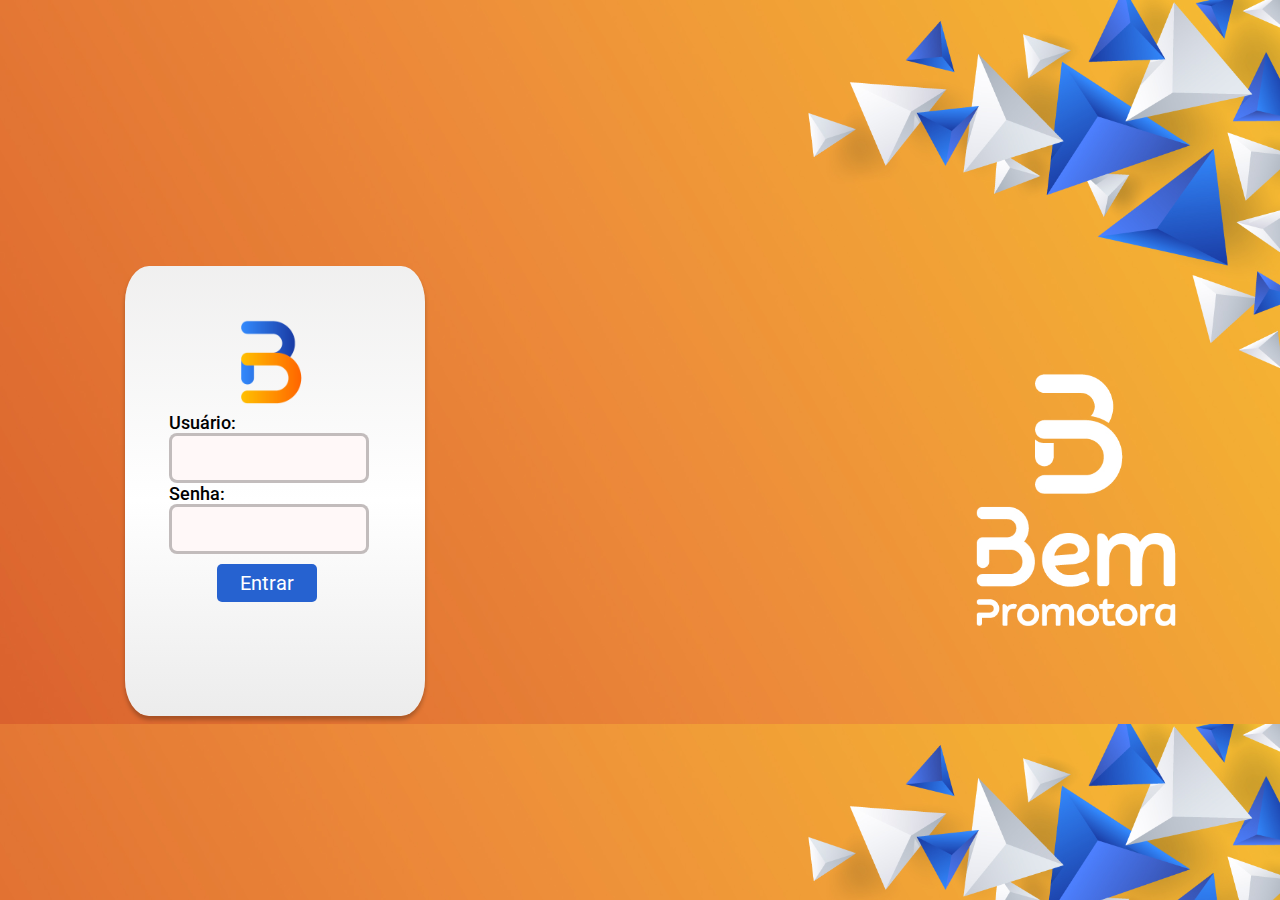
<file: pages/index.html>
<!DOCTYPE html>
<html lang="pt_br">

<head>
    <meta charset="UTF-8">
    <meta http-equiv="X-UA-Compatible" content="IE=edge">
    <meta name="viewport" content="width=device-width, initial-scale=1.0">
    <title>Login</title>

    <link rel="preconnect" href="https://fonts.googleapis.com">
    <link rel="preconnect" href="https://fonts.gstatic.com" crossorigin>
    <link href="https://fonts.googleapis.com/css2?family=Roboto:wght@500&display=swap" rel="stylesheet">

    <link rel="stylesheet" href="/styles/main.css">
</head>


<body class="fundo">

    <div id="page-home">
        <div class="content">
            <form action="">

                <fieldset>

                    <div class="login">
                        <img src="/assets/b_sem_fundo.png" alt="logomarca">

                        <label for="usuario">Usuário:</label>
                        <input type="text" name="user">

                        <label for="senha">Senha:</label>
                        <input type="password" name="password">
                        <span class="lnr lnr-eye"></span>


                </fieldset>



                <button>Entrar</button>

            </form>

        </div>

    </div>





</body>


</html>
</file>
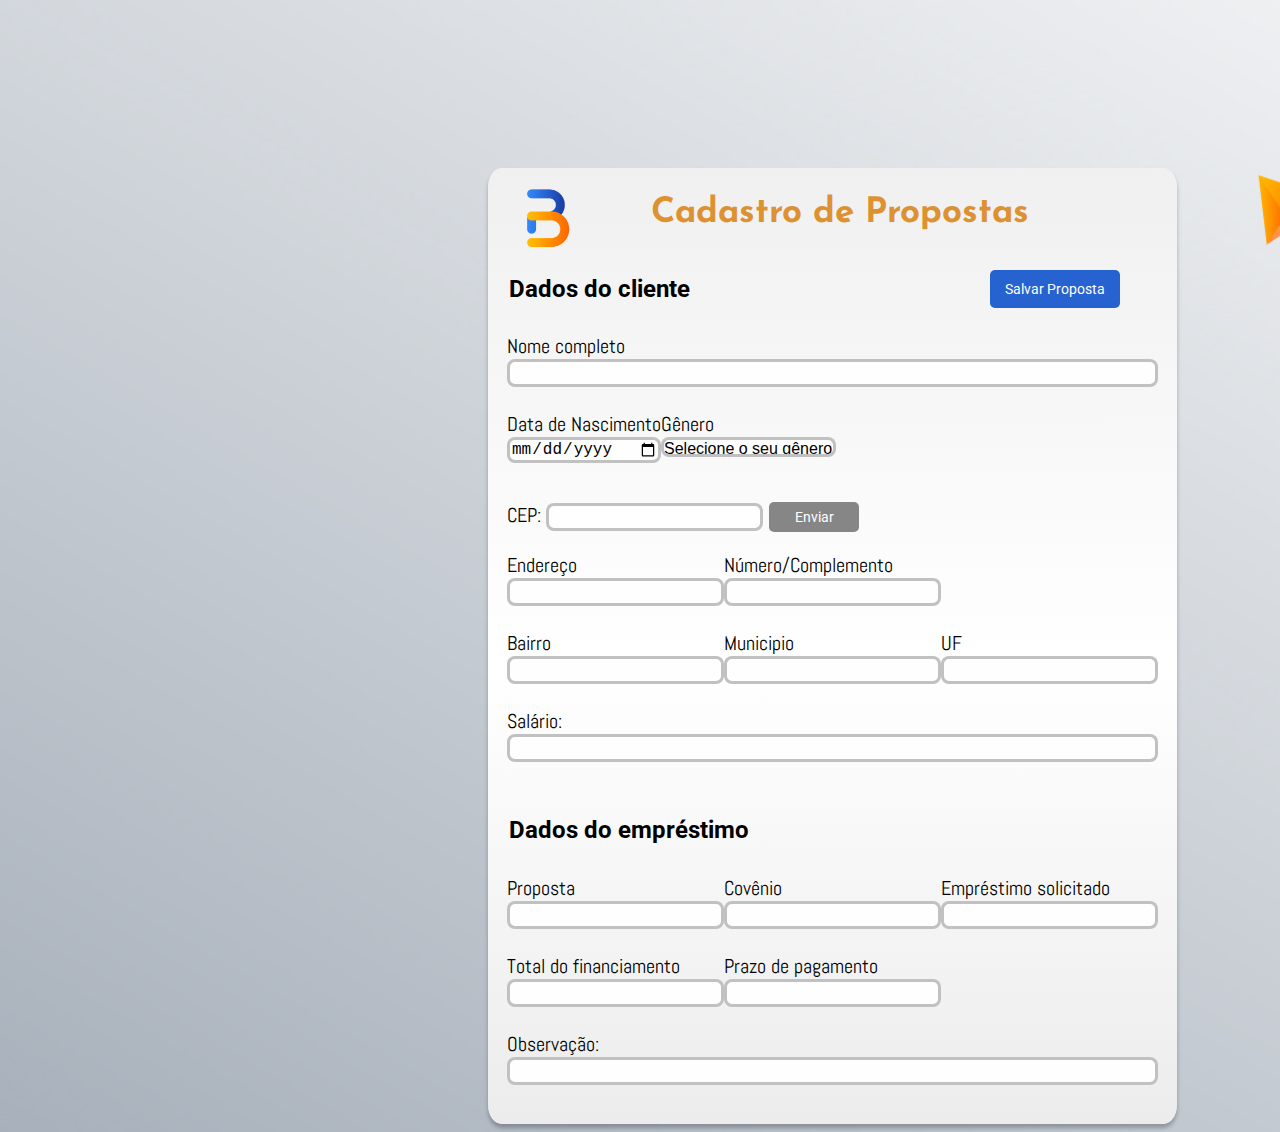
<file: pages/propostas.html>
<!DOCTYPE html>
<html lang="pt_br">

<head>
    <meta charset="UTF-8">
    <meta http-equiv="X-UA-Compatible" content="IE=edge">
    <meta name="viewport" content="width=device-width, initial-scale=1.0">
    <title>Cadastro de Propostas</title>

    <link rel="preconnect" href="https://fonts.googleapis.com">
    <link rel="preconnect" href="https://fonts.gstatic.com" crossorigin>
    <link href="https://fonts.googleapis.com/css2?family=Roboto:wght@500&display=swap" rel="stylesheet">
    <link href="https://fonts.googleapis.com/css2?family=Josefin+Sans&display=swap" rel="stylesheet">
    <link href="https://fonts.googleapis.com/css2?family=Abel&display=swap" rel="stylesheet">
    <link rel="stylesheet" href="/styles/propostas.css">


<body class="fundoProp">

    <div class="content">



        <form action="">

            <header>
                <img src="/assets/b_sem_fundo.png" alt="logomarca">
                <h1>Cadastro de Propostas</h1>
            </header>

            <fieldset>
                <legend>
                    <h2> Dados do cliente</h2>
                    <button>Salvar Proposta</button>

                </legend>

                <div class="field">
                    <label for="name">Nome completo</label>
                    <input type="text" name="name" required>
                </div>

                <div class="field-group">
                    <div class="field">
                        <label for="birthday">Data de Nascimento</label>
                        <input type="date" name="birthday" required>
                    </div>

                    <div class="field">
                        <label for="genero">Gênero</label>
                        <select name="genero">
                            <option value="">Selecione o seu gênero</option required>
                        </select>
                    </div>

                </div>




                <div class="cep">
                    <label for="CEP">CEP:
                        <input name="CEP" id="CEP" required pattern="\d{5}-\d{3}" />
                    </label>
                    <button>Enviar</button>
                </div>



                <div class="field-group">
                    <div class="field">
                        <label for="address"></label>Endereço<input type="text" name="address" required>

                    </div>
                    <div class="field">
                        <label for="address"></label>Número/Complemento<input type="text" name="address" required>


                    </div>
                </div>

                <div class="field-group">
                    <div class="field">
                        <label for="address"></label>Bairro<input type="text" name="address" required>

                    </div>
                    <div class="field">
                        <label for="city"></label>Municipio<input type="text" name="city" required>


                    </div>
                    <div class="field">
                        <label for="state"></label>UF<input type="text" name="state" required>


                    </div>
                </div>


                <div class="field">
                    <label for="VLR_SALARIO"> Salário:</label><input type="text">

                </div>


            </fieldset>



            <fieldset>
                <legend>
                    <h2> Dados do empréstimo</h2>

                </legend>

                <div class="field-group">
                    <div class="field">
                        <label for="ID_TREINA_PROPOSTA"> Proposta</label><input type="text">

                    </div>
                    <div class="field">
                        <label for="CONVENIADA"> Covênio</label><input type="text">

                    </div>
                    <div class="field">
                        <label for="VLR_SOLICITADO"> Empréstimo solicitado</label><input type="text">

                    </div>
                </div>
                <div class="field-group">
                    <div class="field">
                        <label for="VLR_FINANCIADO"> Total do financiamento</label><input type="text">

                    </div>
                    <div class="field">
                        <label for="PRAZO"> Prazo de pagamento</label><input type="text">

                    </div>
                </div>

                <div class="field">
                    <label for="OBSERVACAO"> Observação:</label><input type="text">

                </div>

            </fieldset>


    </div>

    </form>
    </div>
</body>

</html>
</file>
<file: styles/main.css>
.content {
    margin-top: 86%;
    margin-left: 39%;
}

.fundo {
    background: url(/assets/plano_laranja.jpg);
    display: table;
    background-size: cover;
}

form {
    width: 300px;
    height: 450px;
    left: 700px;
    top: 329px;
    background: linear-gradient(180deg, #EFEFEF 0%, rgba(240, 240, 240, 0.994792) 0.01%, #FFFFFF 52.08%, #ECECEC 100%);
    box-shadow: 0px 4px 4px rgba(0, 0, 0, 0.25);
    border-radius: 8%;
}

form img {
    margin-left: 82px;
    width: 100px;
    height: 100px;
}

.login {
    margin-top: 15%;
    display: flex;
    flex-direction: column;
}

form label {
    margin-top: auto;
    margin-left: 13%;
    font-family: Roboto;
    font-style: normal;
    font-weight: 500;
    font-size: 18px;
    color: #000000;
}

form fieldset {
    display: flex;
    border: 0;
}

form fieldset input {
    margin-left: 30px;
    font-size: 20px;
    width: 200px;
    height: 50px;
    background: #fff8f8;
    border: 3px solid rgba(0, 0, 0, 0.24);
    box-sizing: border-box;
    border-radius: 8px;
    outline: none;
}

form button {
    font-family: 'Roboto', sans-serif;
    font-size: 20px;
    color: #FFFFFF;
    width: 100px;
    height: 38px;
    background: #2662D0;
    border-radius: 5px;
    border: 0;
    margin-left: 92px;
    transition: background-color 400ms;
    cursor: pointer;
}

form button:hover {
    background-color: rgb(212, 124, 41);
}
</file>
<file: styles/propostas.css>
.fundoProp {
    background: url(/assets/plano_cinza.jpg);
    display: table;
    background-size: cover;
}

header {
    display: flex;
}

form {
    margin: 10em 0 0 30em;
    padding: 5px;
    box-sizing: border-box;
    background: linear-gradient(180deg, #EFEFEF 0%, rgba(240, 240, 240, 0.994792) 0.01%, #FFFFFF 52.08%, #ECECEC 100%);
    box-shadow: 0px 4px 4px rgba(0, 0, 0, 0.25);
    border-radius: 2%;
}

form img {
    margin-top: 10px;
    margin-left: 20px;
    width: 70px;
    height: 70px;
}

form h1 {
    font-family: 'Josefin Sans', sans-serif;
    font-size: 35px;
    margin-left: 10%;
    color: rgba(218, 129, 14, 0.849);
}

form fieldset {
    border: 0;
}

form legend {
    margin-bottom: 5px;
    display: flex;
}

form legend h2 {
    font-family: 'Roboto', sans-serif;
    font-size: 24px;
}

form label {
    font-size: 20px;
    font-family: 'Abel', sans-serif;
}

form .field {
    display: flex;
    flex-direction: column;
    margin-bottom: 24px;
}

form .field-group {
    display: flex;
    font-family: 'Abel', sans-serif;
    font-size: 20px;
}

form input, form select {
    height: 20px;
    background: #FFFEFE;
    border: 0;
    font-size: 16px;
    outline: none;
    border: 3px solid rgba(0, 0, 0, 0.24);
    border-radius: 8px;
}

form select {
    -webkit-appearance: none;
    -moz-appearance: none;
    appearance: none;
}

.cep button {
    margin-bottom: 20px;
    margin-left: 1px;
    color: #ffffff;
    width: 90px;
    height: 30px;
    font-size: 14px;
    background: rgb(134, 134, 134);
}

form button {
    font-family: 'Roboto', sans-serif;
    font-size: 14px;
    color: #FFFFFF;
    width: 130px;
    height: 38px;
    background: #2662D0;
    border-radius: 5px;
    border: 0;
    margin-left: 300px;
    margin-top: 15px;
    transition: background-color 400ms;
    cursor: pointer;
}

form button:hover {
    background-color: rgb(212, 124, 41);
}

.cep button:hover {
    background-color: rgb(105, 103, 102);
}
</file>
